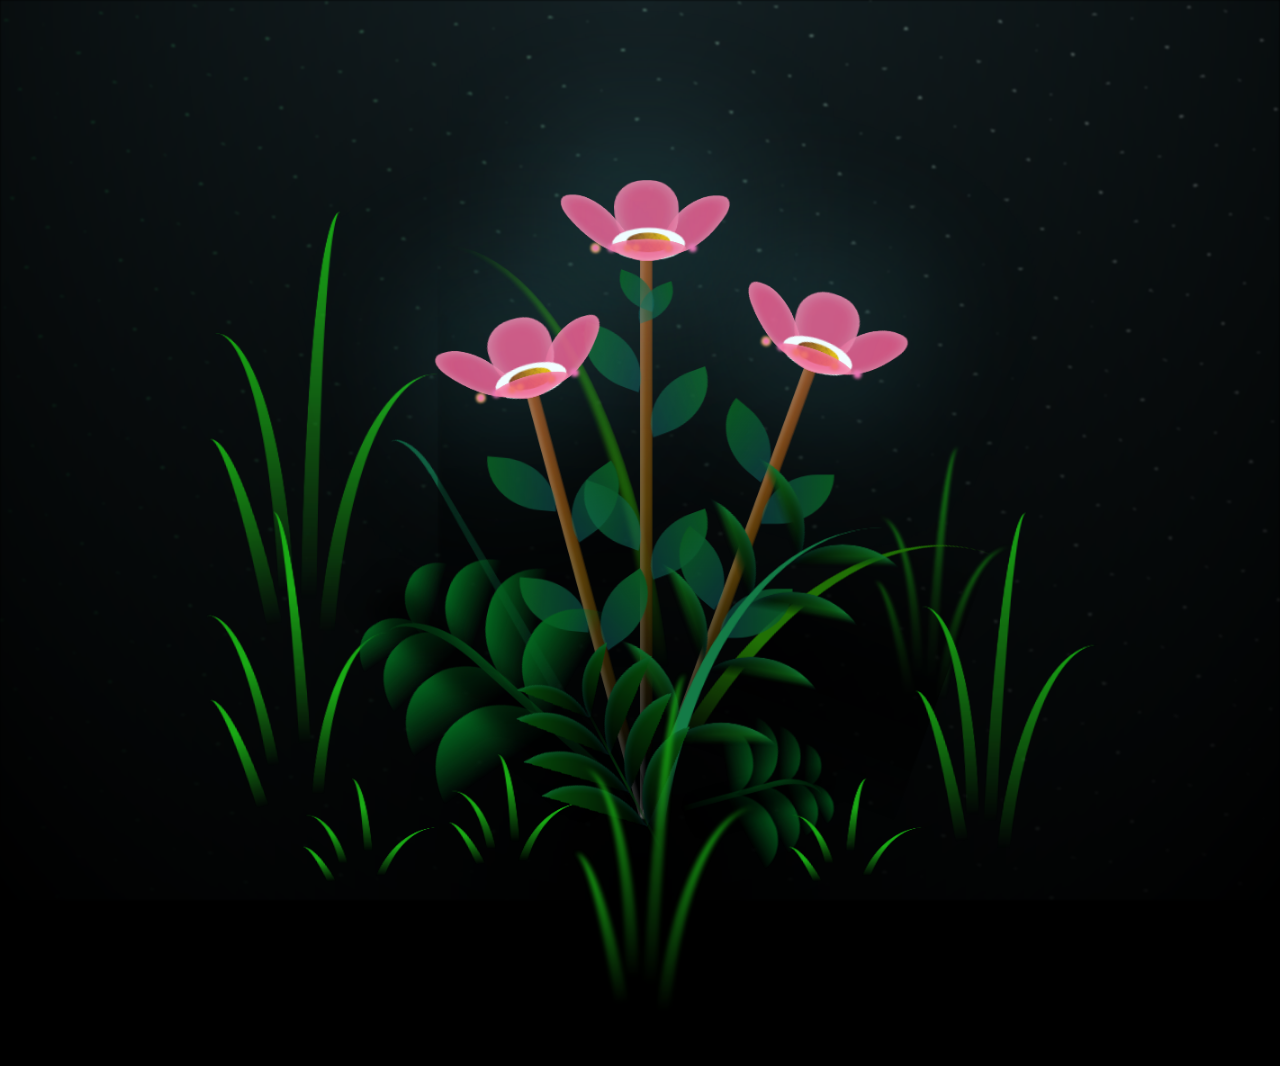
<file: index.html>
<!DOCTYPE html>
<html lang="en">

  <head>
    <meta charset="UTF-8">
    <meta http-equiv="X-UA-Compatible" content="IE=edge">
    <meta name="viewport" content="width=device-width, initial-scale=1.0">
    <link rel="stylesheet" href="css/main.css">
    <link rel="icon" href="img/flowers.png" type="image/x-icon">
    <title>For Froggo</title>
  </head>

  <body class="container">
        <audio autoplay loop>
    <source src="https://sagnik11.github.io/flowers-for-her/audio/rec1.mp3" type="audio/mpeg">
    Your browser does not support the audio element.
  </audio>
    <div class="night"></div>
    <div class="typewriter">
      <div class="message" id="typewriterText"></div>
    </div>
    <div class="flowers">
      <div class="flower flower--1">
        <div class="flower__leafs flower__leafs--1">
          <div class="flower__leaf flower__leaf--1"></div>
          <div class="flower__leaf flower__leaf--2"></div>
          <div class="flower__leaf flower__leaf--3"></div>
          <div class="flower__leaf flower__leaf--4"></div>
          <div class="flower__white-circle"></div>

          <div class="flower__light flower__light--1"></div>
          <div class="flower__light flower__light--2"></div>
          <div class="flower__light flower__light--3"></div>
          <div class="flower__light flower__light--4"></div>
          <div class="flower__light flower__light--5"></div>
          <div class="flower__light flower__light--6"></div>
          <div class="flower__light flower__light--7"></div>
          <div class="flower__light flower__light--8"></div>

        </div>
        <div class="flower__line">
          <div class="flower__line__leaf flower__line__leaf--1"></div>
          <div class="flower__line__leaf flower__line__leaf--2"></div>
          <div class="flower__line__leaf flower__line__leaf--3"></div>
          <div class="flower__line__leaf flower__line__leaf--4"></div>
          <div class="flower__line__leaf flower__line__leaf--5"></div>
          <div class="flower__line__leaf flower__line__leaf--6"></div>
        </div>
      </div>

      <div class="flower flower--2">
        <div class="flower__leafs flower__leafs--2">
          <div class="flower__leaf flower__leaf--1"></div>
          <div class="flower__leaf flower__leaf--2"></div>
          <div class="flower__leaf flower__leaf--3"></div>
          <div class="flower__leaf flower__leaf--4"></div>
          <div class="flower__white-circle"></div>

          <div class="flower__light flower__light--1"></div>
          <div class="flower__light flower__light--2"></div>
          <div class="flower__light flower__light--3"></div>
          <div class="flower__light flower__light--4"></div>
          <div class="flower__light flower__light--5"></div>
          <div class="flower__light flower__light--6"></div>
          <div class="flower__light flower__light--7"></div>
          <div class="flower__light flower__light--8"></div>

        </div>
        <div class="flower__line">
          <div class="flower__line__leaf flower__line__leaf--1"></div>
          <div class="flower__line__leaf flower__line__leaf--2"></div>
          <div class="flower__line__leaf flower__line__leaf--3"></div>
          <div class="flower__line__leaf flower__line__leaf--4"></div>
        </div>
      </div>

      <div class="flower flower--3">
        <div class="flower__leafs flower__leafs--3">
          <div class="flower__leaf flower__leaf--1"></div>
          <div class="flower__leaf flower__leaf--2"></div>
          <div class="flower__leaf flower__leaf--3"></div>
          <div class="flower__leaf flower__leaf--4"></div>
          <div class="flower__white-circle"></div>

          <div class="flower__light flower__light--1"></div>
          <div class="flower__light flower__light--2"></div>
          <div class="flower__light flower__light--3"></div>
          <div class="flower__light flower__light--4"></div>
          <div class="flower__light flower__light--5"></div>
          <div class="flower__light flower__light--6"></div>
          <div class="flower__light flower__light--7"></div>
          <div class="flower__light flower__light--8"></div>

        </div>
        <div class="flower__line">
          <div class="flower__line__leaf flower__line__leaf--1"></div>
          <div class="flower__line__leaf flower__line__leaf--2"></div>
          <div class="flower__line__leaf flower__line__leaf--3"></div>
          <div class="flower__line__leaf flower__line__leaf--4"></div>
        </div>
      </div>

      <div class="grow-ans" style="--d:1.2s">
        <div class="flower__g-long">
          <div class="flower__g-long__top"></div>
          <div class="flower__g-long__bottom"></div>
        </div>
      </div>

      <div class="growing-grass">
        <div class="flower__grass flower__grass--1">
          <div class="flower__grass--top"></div>
          <div class="flower__grass--bottom"></div>
          <div class="flower__grass__leaf flower__grass__leaf--1"></div>
          <div class="flower__grass__leaf flower__grass__leaf--2"></div>
          <div class="flower__grass__leaf flower__grass__leaf--3"></div>
          <div class="flower__grass__leaf flower__grass__leaf--4"></div>
          <div class="flower__grass__leaf flower__grass__leaf--5"></div>
          <div class="flower__grass__leaf flower__grass__leaf--6"></div>
          <div class="flower__grass__leaf flower__grass__leaf--7"></div>
          <div class="flower__grass__leaf flower__grass__leaf--8"></div>
          <div class="flower__grass__overlay"></div>
        </div>
      </div>

      <div class="growing-grass">
        <div class="flower__grass flower__grass--2">
          <div class="flower__grass--top"></div>
          <div class="flower__grass--bottom"></div>
          <div class="flower__grass__leaf flower__grass__leaf--1"></div>
          <div class="flower__grass__leaf flower__grass__leaf--2"></div>
          <div class="flower__grass__leaf flower__grass__leaf--3"></div>
          <div class="flower__grass__leaf flower__grass__leaf--4"></div>
          <div class="flower__grass__leaf flower__grass__leaf--5"></div>
          <div class="flower__grass__leaf flower__grass__leaf--6"></div>
          <div class="flower__grass__leaf flower__grass__leaf--7"></div>
          <div class="flower__grass__leaf flower__grass__leaf--8"></div>
          <div class="flower__grass__overlay"></div>
        </div>
      </div>

      <div class="grow-ans" style="--d:2.4s">
        <div class="flower__g-right flower__g-right--1">
          <div class="leaf"></div>
        </div>
      </div>

      <div class="grow-ans" style="--d:2.8s">
        <div class="flower__g-right flower__g-right--2">
          <div class="leaf"></div>
        </div>
      </div>

      <div class="grow-ans" style="--d:2.8s">
        <div class="flower__g-front">
          <div class="flower__g-front__leaf-wrapper flower__g-front__leaf-wrapper--1">
            <div class="flower__g-front__leaf"></div>
          </div>
          <div class="flower__g-front__leaf-wrapper flower__g-front__leaf-wrapper--2">
            <div class="flower__g-front__leaf"></div>
          </div>
          <div class="flower__g-front__leaf-wrapper flower__g-front__leaf-wrapper--3">
            <div class="flower__g-front__leaf"></div>
          </div>
          <div class="flower__g-front__leaf-wrapper flower__g-front__leaf-wrapper--4">
            <div class="flower__g-front__leaf"></div>
          </div>
          <div class="flower__g-front__leaf-wrapper flower__g-front__leaf-wrapper--5">
            <div class="flower__g-front__leaf"></div>
          </div>
          <div class="flower__g-front__leaf-wrapper flower__g-front__leaf-wrapper--6">
            <div class="flower__g-front__leaf"></div>
          </div>
          <div class="flower__g-front__leaf-wrapper flower__g-front__leaf-wrapper--7">
            <div class="flower__g-front__leaf"></div>
          </div>
          <div class="flower__g-front__leaf-wrapper flower__g-front__leaf-wrapper--8">
            <div class="flower__g-front__leaf"></div>
          </div>
          <div class="flower__g-front__line"></div>
        </div>
      </div>

      <div class="grow-ans" style="--d:3.2s">
        <div class="flower__g-fr">
          <div class="leaf"></div>
          <div class="flower__g-fr__leaf flower__g-fr__leaf--1"></div>
          <div class="flower__g-fr__leaf flower__g-fr__leaf--2"></div>
          <div class="flower__g-fr__leaf flower__g-fr__leaf--3"></div>
          <div class="flower__g-fr__leaf flower__g-fr__leaf--4"></div>
          <div class="flower__g-fr__leaf flower__g-fr__leaf--5"></div>
          <div class="flower__g-fr__leaf flower__g-fr__leaf--6"></div>
          <div class="flower__g-fr__leaf flower__g-fr__leaf--7"></div>
          <div class="flower__g-fr__leaf flower__g-fr__leaf--8"></div>
        </div>
      </div>

      <div class="long-g long-g--0">
        <div class="grow-ans" style="--d:3s">
          <div class="leaf leaf--0"></div>
        </div>
        <div class="grow-ans" style="--d:2.2s">
          <div class="leaf leaf--1"></div>
        </div>
        <div class="grow-ans" style="--d:3.4s">
          <div class="leaf leaf--2"></div>
        </div>
        <div class="grow-ans" style="--d:3.6s">
          <div class="leaf leaf--3"></div>
        </div>
      </div>

      <div class="long-g long-g--1">
        <div class="grow-ans" style="--d:3.6s">
          <div class="leaf leaf--0"></div>
        </div>
        <div class="grow-ans" style="--d:3.8s">
          <div class="leaf leaf--1"></div>
        </div>
        <div class="grow-ans" style="--d:4s">
          <div class="leaf leaf--2"></div>
        </div>
        <div class="grow-ans" style="--d:4.2s">
          <div class="leaf leaf--3"></div>
        </div>
      </div>

      <div class="long-g long-g--2">
        <div class="grow-ans" style="--d:4s">
          <div class="leaf leaf--0"></div>
        </div>
        <div class="grow-ans" style="--d:4.2s">
          <div class="leaf leaf--1"></div>
        </div>
        <div class="grow-ans" style="--d:4.4s">
          <div class="leaf leaf--2"></div>
        </div>
        <div class="grow-ans" style="--d:4.6s">
          <div class="leaf leaf--3"></div>
        </div>
      </div>

      <div class="long-g long-g--3">
        <div class="grow-ans" style="--d:4s">
          <div class="leaf leaf--0"></div>
        </div>
        <div class="grow-ans" style="--d:4.2s">
          <div class="leaf leaf--1"></div>
        </div>
        <div class="grow-ans" style="--d:3s">
          <div class="leaf leaf--2"></div>
        </div>
        <div class="grow-ans" style="--d:3.6s">
          <div class="leaf leaf--3"></div>
        </div>
      </div>

      <div class="long-g long-g--4">
        <div class="grow-ans" style="--d:4s">
          <div class="leaf leaf--0"></div>
        </div>
        <div class="grow-ans" style="--d:4.2s">
          <div class="leaf leaf--1"></div>
        </div>
        <div class="grow-ans" style="--d:3s">
          <div class="leaf leaf--2"></div>
        </div>
        <div class="grow-ans" style="--d:3.6s">
          <div class="leaf leaf--3"></div>
        </div>
      </div>

      <div class="long-g long-g--5">
        <div class="grow-ans" style="--d:4s">
          <div class="leaf leaf--0"></div>
        </div>
        <div class="grow-ans" style="--d:4.2s">
          <div class="leaf leaf--1"></div>
        </div>
        <div class="grow-ans" style="--d:3s">
          <div class="leaf leaf--2"></div>
        </div>
        <div class="grow-ans" style="--d:3.6s">
          <div class="leaf leaf--3"></div>
        </div>
      </div>

      <div class="long-g long-g--6">
        <div class="grow-ans" style="--d:4.2s">
          <div class="leaf leaf--0"></div>
        </div>
        <div class="grow-ans" style="--d:4.4s">
          <div class="leaf leaf--1"></div>
        </div>
        <div class="grow-ans" style="--d:4.6s">
          <div class="leaf leaf--2"></div>
        </div>
        <div class="grow-ans" style="--d:4.8s">
          <div class="leaf leaf--3"></div>
        </div>
      </div>

      <div class="long-g long-g--7">
        <div class="grow-ans" style="--d:3s">
          <div class="leaf leaf--0"></div>
        </div>
        <div class="grow-ans" style="--d:3.2s">
          <div class="leaf leaf--1"></div>
        </div>
        <div class="grow-ans" style="--d:3.5s">
          <div class="leaf leaf--2"></div>
        </div>
        <div class="grow-ans" style="--d:3.6s">
          <div class="leaf leaf--3"></div>
        </div>
      </div>
    </div>

    <script src="main.js"></script>
  </body>

</html>
</file>
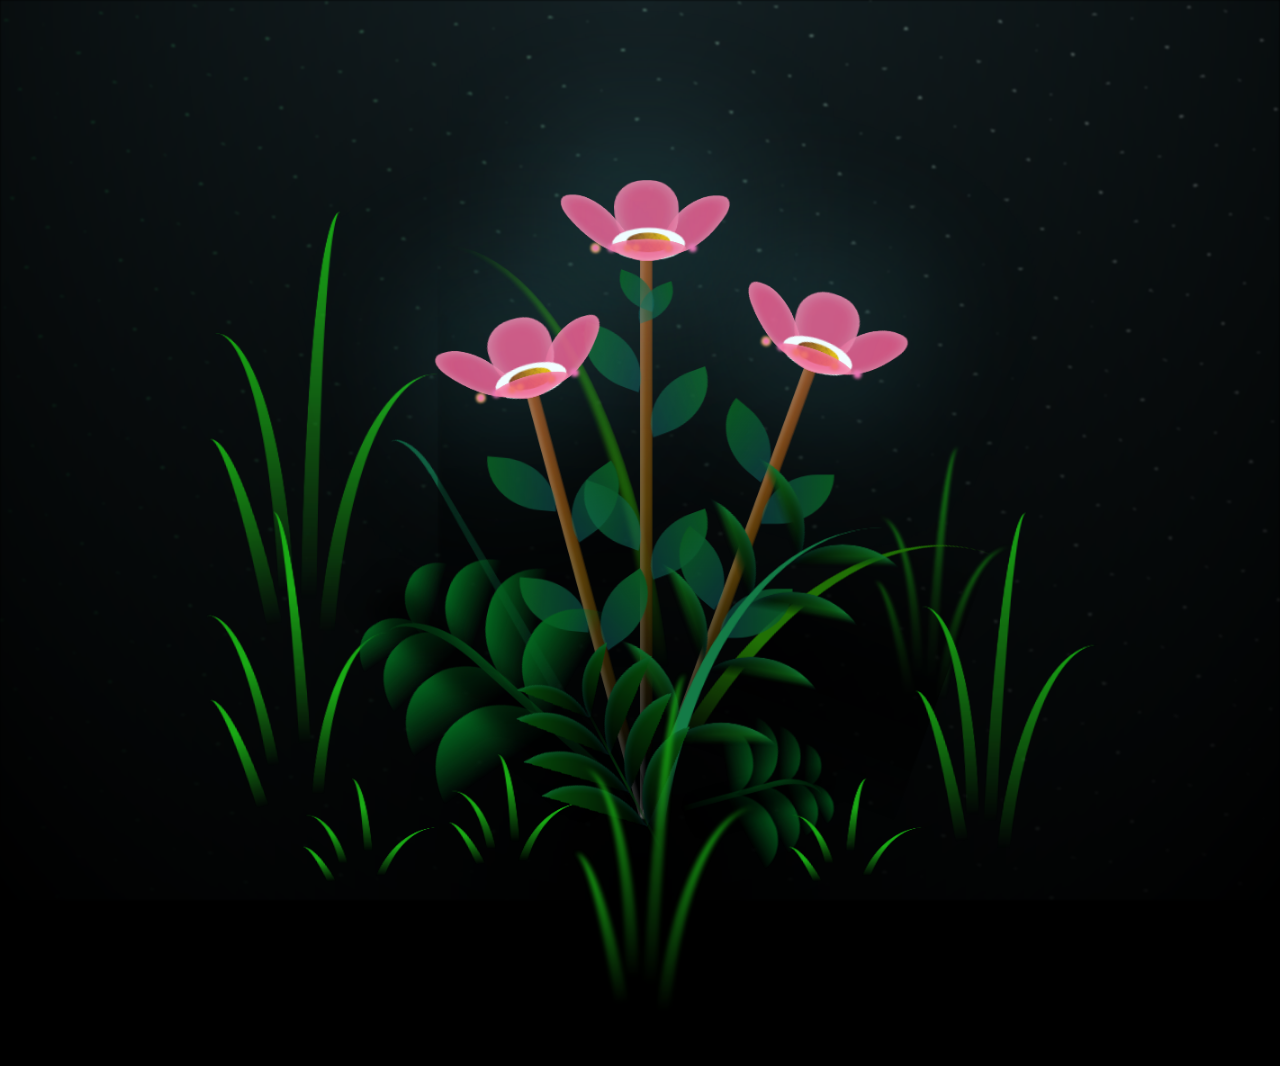
<file: flower.html>
<!DOCTYPE html>
<html lang="en">
<head>
    <meta charset="UTF-8">
    <meta http-equiv="X-UA-Compatible" content="IE=edge">
    <meta name="viewport" content="width=device-width, initial-scale=1.0">
    <link rel="stylesheet" href="css/main.css">
    <link rel="icon" href="img/flowers.png" type="image/x-icon">
    <title>flowers</title>
</head>
<body class="container">
  <div class="night"></div>
<div class="typewriter">
  <div class="message" id="typewriterText"></div>
</div>
    <div class="flowers">
      <div class="flower flower--1">
        <div class="flower__leafs flower__leafs--1">
          <div class="flower__leaf flower__leaf--1"></div>
          <div class="flower__leaf flower__leaf--2"></div>
          <div class="flower__leaf flower__leaf--3"></div>
          <div class="flower__leaf flower__leaf--4"></div>
          <div class="flower__white-circle"></div>

          <div class="flower__light flower__light--1"></div>
          <div class="flower__light flower__light--2"></div>
          <div class="flower__light flower__light--3"></div>
          <div class="flower__light flower__light--4"></div>
          <div class="flower__light flower__light--5"></div>
          <div class="flower__light flower__light--6"></div>
          <div class="flower__light flower__light--7"></div>
          <div class="flower__light flower__light--8"></div>

        </div>
        <div class="flower__line">
          <div class="flower__line__leaf flower__line__leaf--1"></div>
          <div class="flower__line__leaf flower__line__leaf--2"></div>
          <div class="flower__line__leaf flower__line__leaf--3"></div>
          <div class="flower__line__leaf flower__line__leaf--4"></div>
          <div class="flower__line__leaf flower__line__leaf--5"></div>
          <div class="flower__line__leaf flower__line__leaf--6"></div>
        </div>
      </div>

      <div class="flower flower--2">
        <div class="flower__leafs flower__leafs--2">
          <div class="flower__leaf flower__leaf--1"></div>
          <div class="flower__leaf flower__leaf--2"></div>
          <div class="flower__leaf flower__leaf--3"></div>
          <div class="flower__leaf flower__leaf--4"></div>
          <div class="flower__white-circle"></div>

          <div class="flower__light flower__light--1"></div>
          <div class="flower__light flower__light--2"></div>
          <div class="flower__light flower__light--3"></div>
          <div class="flower__light flower__light--4"></div>
          <div class="flower__light flower__light--5"></div>
          <div class="flower__light flower__light--6"></div>
          <div class="flower__light flower__light--7"></div>
          <div class="flower__light flower__light--8"></div>

        </div>
        <div class="flower__line">
          <div class="flower__line__leaf flower__line__leaf--1"></div>
          <div class="flower__line__leaf flower__line__leaf--2"></div>
          <div class="flower__line__leaf flower__line__leaf--3"></div>
          <div class="flower__line__leaf flower__line__leaf--4"></div>
        </div>
      </div>

      <div class="flower flower--3">
        <div class="flower__leafs flower__leafs--3">
          <div class="flower__leaf flower__leaf--1"></div>
          <div class="flower__leaf flower__leaf--2"></div>
          <div class="flower__leaf flower__leaf--3"></div>
          <div class="flower__leaf flower__leaf--4"></div>
          <div class="flower__white-circle"></div>

          <div class="flower__light flower__light--1"></div>
          <div class="flower__light flower__light--2"></div>
          <div class="flower__light flower__light--3"></div>
          <div class="flower__light flower__light--4"></div>
          <div class="flower__light flower__light--5"></div>
          <div class="flower__light flower__light--6"></div>
          <div class="flower__light flower__light--7"></div>
          <div class="flower__light flower__light--8"></div>

        </div>
        <div class="flower__line">
          <div class="flower__line__leaf flower__line__leaf--1"></div>
          <div class="flower__line__leaf flower__line__leaf--2"></div>
          <div class="flower__line__leaf flower__line__leaf--3"></div>
          <div class="flower__line__leaf flower__line__leaf--4"></div>
        </div>
      </div>

      <div class="grow-ans" style="--d:1.2s">
        <div class="flower__g-long">
          <div class="flower__g-long__top"></div>
          <div class="flower__g-long__bottom"></div>
        </div>
      </div>

      <div class="growing-grass">
        <div class="flower__grass flower__grass--1">
          <div class="flower__grass--top"></div>
          <div class="flower__grass--bottom"></div>
          <div class="flower__grass__leaf flower__grass__leaf--1"></div>
          <div class="flower__grass__leaf flower__grass__leaf--2"></div>
          <div class="flower__grass__leaf flower__grass__leaf--3"></div>
          <div class="flower__grass__leaf flower__grass__leaf--4"></div>
          <div class="flower__grass__leaf flower__grass__leaf--5"></div>
          <div class="flower__grass__leaf flower__grass__leaf--6"></div>
          <div class="flower__grass__leaf flower__grass__leaf--7"></div>
          <div class="flower__grass__leaf flower__grass__leaf--8"></div>
          <div class="flower__grass__overlay"></div>
        </div>
      </div>

      <div class="growing-grass">
        <div class="flower__grass flower__grass--2">
          <div class="flower__grass--top"></div>
          <div class="flower__grass--bottom"></div>
          <div class="flower__grass__leaf flower__grass__leaf--1"></div>
          <div class="flower__grass__leaf flower__grass__leaf--2"></div>
          <div class="flower__grass__leaf flower__grass__leaf--3"></div>
          <div class="flower__grass__leaf flower__grass__leaf--4"></div>
          <div class="flower__grass__leaf flower__grass__leaf--5"></div>
          <div class="flower__grass__leaf flower__grass__leaf--6"></div>
          <div class="flower__grass__leaf flower__grass__leaf--7"></div>
          <div class="flower__grass__leaf flower__grass__leaf--8"></div>
          <div class="flower__grass__overlay"></div>
        </div>
      </div>

      <div class="grow-ans" style="--d:2.4s">
        <div class="flower__g-right flower__g-right--1">
          <div class="leaf"></div>
        </div>
      </div>

      <div class="grow-ans" style="--d:2.8s">
        <div class="flower__g-right flower__g-right--2">
          <div class="leaf"></div>
        </div>
      </div>

      <div class="grow-ans" style="--d:2.8s">
        <div class="flower__g-front">
          <div class="flower__g-front__leaf-wrapper flower__g-front__leaf-wrapper--1">
            <div class="flower__g-front__leaf"></div>
          </div>
          <div class="flower__g-front__leaf-wrapper flower__g-front__leaf-wrapper--2">
            <div class="flower__g-front__leaf"></div>
          </div>
          <div class="flower__g-front__leaf-wrapper flower__g-front__leaf-wrapper--3">
            <div class="flower__g-front__leaf"></div>
          </div>
          <div class="flower__g-front__leaf-wrapper flower__g-front__leaf-wrapper--4">
            <div class="flower__g-front__leaf"></div>
          </div>
          <div class="flower__g-front__leaf-wrapper flower__g-front__leaf-wrapper--5">
            <div class="flower__g-front__leaf"></div>
          </div>
          <div class="flower__g-front__leaf-wrapper flower__g-front__leaf-wrapper--6">
            <div class="flower__g-front__leaf"></div>
          </div>
          <div class="flower__g-front__leaf-wrapper flower__g-front__leaf-wrapper--7">
            <div class="flower__g-front__leaf"></div>
          </div>
          <div class="flower__g-front__leaf-wrapper flower__g-front__leaf-wrapper--8">
            <div class="flower__g-front__leaf"></div>
          </div>
          <div class="flower__g-front__line"></div>
        </div>
      </div>

      <div class="grow-ans" style="--d:3.2s">
        <div class="flower__g-fr">
          <div class="leaf"></div>
          <div class="flower__g-fr__leaf flower__g-fr__leaf--1"></div>
          <div class="flower__g-fr__leaf flower__g-fr__leaf--2"></div>
          <div class="flower__g-fr__leaf flower__g-fr__leaf--3"></div>
          <div class="flower__g-fr__leaf flower__g-fr__leaf--4"></div>
          <div class="flower__g-fr__leaf flower__g-fr__leaf--5"></div>
          <div class="flower__g-fr__leaf flower__g-fr__leaf--6"></div>
          <div class="flower__g-fr__leaf flower__g-fr__leaf--7"></div>
          <div class="flower__g-fr__leaf flower__g-fr__leaf--8"></div>
        </div>
      </div>

      <div class="long-g long-g--0">
        <div class="grow-ans" style="--d:3s">
          <div class="leaf leaf--0"></div>
        </div>
        <div class="grow-ans" style="--d:2.2s">
          <div class="leaf leaf--1"></div>
        </div>
        <div class="grow-ans" style="--d:3.4s">
          <div class="leaf leaf--2"></div>
        </div>
        <div class="grow-ans" style="--d:3.6s">
          <div class="leaf leaf--3"></div>
        </div>
      </div>

      <div class="long-g long-g--1">
        <div class="grow-ans" style="--d:3.6s">
          <div class="leaf leaf--0"></div>
        </div>
        <div class="grow-ans" style="--d:3.8s">
          <div class="leaf leaf--1"></div>
        </div>
        <div class="grow-ans" style="--d:4s">
          <div class="leaf leaf--2"></div>
        </div>
        <div class="grow-ans" style="--d:4.2s">
          <div class="leaf leaf--3"></div>
        </div>
      </div>

      <div class="long-g long-g--2">
        <div class="grow-ans" style="--d:4s">
          <div class="leaf leaf--0"></div>
        </div>
        <div class="grow-ans" style="--d:4.2s">
          <div class="leaf leaf--1"></div>
        </div>
        <div class="grow-ans" style="--d:4.4s">
          <div class="leaf leaf--2"></div>
        </div>
        <div class="grow-ans" style="--d:4.6s">
          <div class="leaf leaf--3"></div>
        </div>
      </div>

      <div class="long-g long-g--3">
        <div class="grow-ans" style="--d:4s">
          <div class="leaf leaf--0"></div>
        </div>
        <div class="grow-ans" style="--d:4.2s">
          <div class="leaf leaf--1"></div>
        </div>
        <div class="grow-ans" style="--d:3s">
          <div class="leaf leaf--2"></div>
        </div>
        <div class="grow-ans" style="--d:3.6s">
          <div class="leaf leaf--3"></div>
        </div>
      </div>

      <div class="long-g long-g--4">
        <div class="grow-ans" style="--d:4s">
          <div class="leaf leaf--0"></div>
        </div>
        <div class="grow-ans" style="--d:4.2s">
          <div class="leaf leaf--1"></div>
        </div>
        <div class="grow-ans" style="--d:3s">
          <div class="leaf leaf--2"></div>
        </div>
        <div class="grow-ans" style="--d:3.6s">
          <div class="leaf leaf--3"></div>
        </div>
      </div>

      <div class="long-g long-g--5">
        <div class="grow-ans" style="--d:4s">
          <div class="leaf leaf--0"></div>
        </div>
        <div class="grow-ans" style="--d:4.2s">
          <div class="leaf leaf--1"></div>
        </div>
        <div class="grow-ans" style="--d:3s">
          <div class="leaf leaf--2"></div>
        </div>
        <div class="grow-ans" style="--d:3.6s">
          <div class="leaf leaf--3"></div>
        </div>
      </div>

      <div class="long-g long-g--6">
        <div class="grow-ans" style="--d:4.2s">
          <div class="leaf leaf--0"></div>
        </div>
        <div class="grow-ans" style="--d:4.4s">
          <div class="leaf leaf--1"></div>
        </div>
        <div class="grow-ans" style="--d:4.6s">
          <div class="leaf leaf--2"></div>
        </div>
        <div class="grow-ans" style="--d:4.8s">
          <div class="leaf leaf--3"></div>
        </div>
      </div>

      <div class="long-g long-g--7">
        <div class="grow-ans" style="--d:3s">
          <div class="leaf leaf--0"></div>
        </div>
        <div class="grow-ans" style="--d:3.2s">
          <div class="leaf leaf--1"></div>
        </div>
        <div class="grow-ans" style="--d:3.5s">
          <div class="leaf leaf--2"></div>
        </div>
        <div class="grow-ans" style="--d:3.6s">
          <div class="leaf leaf--3"></div>
        </div>
      </div>
    </div>

    <script src="main.js"></script>
  </body>
</html>
</file>
<file: css/main.css>
*,
*::after,
*::before {
  padding: 0;
  margin: 0;
  box-sizing: border-box;
}

:root {
  --dark-color: #000;
}

body {
  display: flex;
  align-items: flex-end;
  justify-content: center;
  min-height: 100vh;
  background-color: var(--dark-color);
  overflow: hidden;
  perspective: 1000px;
}

.typewriter .message {
  opacity: 0;
  transition: opacity 2s ease-in-out;
}

.typewriter .message.fade-in {
  opacity: 1;
}

.message {
  position: absolute;
  top: 10%;
  left: 50%;
  transform: translateX(-50%);
  width: 100%;
  text-align: center;
  font-size: 5vmin;
  color: #fff;
  text-shadow: 0 0 1vmin #000;
}

.night {
  position: fixed;
  left: 50%;
  top: 0;
  transform: translateX(-50%);
  width: 100%;
  height: 100%;
  filter: blur(0.1vmin);
  background-image: radial-gradient(ellipse at top, transparent 0%, var(--dark-color)), radial-gradient(ellipse at bottom, var(--dark-color), rgba(145, 233, 255, 0.2)), repeating-linear-gradient(220deg, rgb(0, 0, 0) 0px, rgb(0, 0, 0) 19px, transparent 19px, transparent 22px), repeating-linear-gradient(189deg, rgb(0, 0, 0) 0px, rgb(0, 0, 0) 19px, transparent 19px, transparent 22px), repeating-linear-gradient(148deg, rgb(0, 0, 0) 0px, rgb(0, 0, 0) 19px, transparent 19px, transparent 22px), linear-gradient(90deg, rgb(7, 107, 42), rgb(240, 240, 240));
}

.flowers {
  position: relative;
  transform: scale(0.9);
}

.flower {
  position: absolute;
  bottom: 10vmin;
  transform-origin: bottom center;
  z-index: 10;
  --fl-speed: 0.3s;
}
.flower--1 {
  -webkit-animation: moving-flower-1 4s linear infinite;
          animation: moving-flower-1 4s linear infinite;
}
.flower--1 .flower__line {
  height: 70vmin;
  -webkit-animation-delay: 0.3s;
          animation-delay: 0.3s;
}
.flower--1 .flower__line__leaf--1 {
  -webkit-animation: blooming-leaf-right var(--fl-speed) 1.6s backwards;
          animation: blooming-leaf-right var(--fl-speed) 1.6s backwards;
}
.flower--1 .flower__line__leaf--2 {
  -webkit-animation: blooming-leaf-right var(--fl-speed) 1.4s backwards;
          animation: blooming-leaf-right var(--fl-speed) 1.4s backwards;
}
.flower--1 .flower__line__leaf--3 {
  -webkit-animation: blooming-leaf-left var(--fl-speed) 1.2s backwards;
          animation: blooming-leaf-left var(--fl-speed) 1.2s backwards;
}
.flower--1 .flower__line__leaf--4 {
  -webkit-animation: blooming-leaf-left var(--fl-speed) 1s backwards;
          animation: blooming-leaf-left var(--fl-speed) 1s backwards;
}
.flower--1 .flower__line__leaf--5 {
  -webkit-animation: blooming-leaf-right var(--fl-speed) 1.8s backwards;
          animation: blooming-leaf-right var(--fl-speed) 1.8s backwards;
}
.flower--1 .flower__line__leaf--6 {
  -webkit-animation: blooming-leaf-left var(--fl-speed) 2s backwards;
          animation: blooming-leaf-left var(--fl-speed) 2s backwards;
}
.flower--2 {
  left: 50%;
  transform: rotate(20deg);
  -webkit-animation: moving-flower-2 4s linear infinite;
          animation: moving-flower-2 4s linear infinite;
}
.flower--2 .flower__line {
  height: 60vmin;
  -webkit-animation-delay: 0.6s;
          animation-delay: 0.6s;
}
.flower--2 .flower__line__leaf--1 {
  -webkit-animation: blooming-leaf-right var(--fl-speed) 1.9s backwards;
          animation: blooming-leaf-right var(--fl-speed) 1.9s backwards;
}
.flower--2 .flower__line__leaf--2 {
  -webkit-animation: blooming-leaf-right var(--fl-speed) 1.7s backwards;
          animation: blooming-leaf-right var(--fl-speed) 1.7s backwards;
}
.flower--2 .flower__line__leaf--3 {
  -webkit-animation: blooming-leaf-left var(--fl-speed) 1.5s backwards;
          animation: blooming-leaf-left var(--fl-speed) 1.5s backwards;
}
.flower--2 .flower__line__leaf--4 {
  -webkit-animation: blooming-leaf-left var(--fl-speed) 1.3s backwards;
          animation: blooming-leaf-left var(--fl-speed) 1.3s backwards;
}
.flower--3 {
  left: 50%;
  transform: rotate(-15deg);
  -webkit-animation: moving-flower-3 4s linear infinite;
          animation: moving-flower-3 4s linear infinite;
}
.flower--3 .flower__line {
  -webkit-animation-delay: 0.9s;
          animation-delay: 0.9s;
}
.flower--3 .flower__line__leaf--1 {
  -webkit-animation: blooming-leaf-right var(--fl-speed) 2.5s backwards;
          animation: blooming-leaf-right var(--fl-speed) 2.5s backwards;
}
.flower--3 .flower__line__leaf--2 {
  -webkit-animation: blooming-leaf-right var(--fl-speed) 2.3s backwards;
          animation: blooming-leaf-right var(--fl-speed) 2.3s backwards;
}
.flower--3 .flower__line__leaf--3 {
  -webkit-animation: blooming-leaf-left var(--fl-speed) 2.1s backwards;
          animation: blooming-leaf-left var(--fl-speed) 2.1s backwards;
}
.flower--3 .flower__line__leaf--4 {
  -webkit-animation: blooming-leaf-left var(--fl-speed) 1.9s backwards;
          animation: blooming-leaf-left var(--fl-speed) 1.9s backwards;
}
.flower__leafs {
  position: relative;
  -webkit-animation: blooming-flower 2s backwards;
          animation: blooming-flower 2s backwards;
}
.flower__leafs--1 {
  -webkit-animation-delay: 1.1s;
          animation-delay: 1.1s;
}
.flower__leafs--2 {
  -webkit-animation-delay: 1.4s;
          animation-delay: 1.4s;
}
.flower__leafs--3 {
  -webkit-animation-delay: 1.7s;
          animation-delay: 1.7s;
}
.flower__leafs::after {
  content: "";
  position: absolute;
  left: 0;
  top: 0;
  transform: translate(-50%, -100%);
  width: 8vmin;
  height: 8vmin;
  background-color: #6bf0ff;
  filter: blur(10vmin);
}
.flower__leaf {
  position: absolute;
  bottom: 0;
  left: 50%;
  width: 8vmin;
  height: 11vmin;
  border-radius: 51% 49% 47% 53%/44% 45% 55% 69%;
  background-color: #f672b0;
  background-image: linear-gradient(to top, #ee5286, #ee5286);
  transform-origin: bottom center;
  opacity: 0.9;
  box-shadow: inset 0 0 2vmin rgba(255, 255, 255, 0.5);
}
.flower__leaf--1 {
  transform: translate(-10%, 1%) rotateY(40deg) rotateX(-50deg);
}
.flower__leaf--2 {
  transform: translate(-50%, -4%) rotateX(40deg);
}
.flower__leaf--3 {
  transform: translate(-90%, 0%) rotateY(45deg) rotateX(50deg);
}
.flower__leaf--4 {
  width: 8vmin;
  height: 8vmin;
  transform-origin: bottom left;
  border-radius: 4vmin 10vmin 4vmin 4vmin;
  transform: translate(0%, 18%) rotateX(70deg) rotate(-43deg);
  background-image: linear-gradient(to top, #ee5286, #ee5286);
  z-index: 1;
  opacity: 0.8;
}
.flower__white-circle {
  position: absolute;
  left: -3.5vmin;
  top: -3vmin;
  width: 9vmin;
  height: 4vmin;
  border-radius: 50%;
  background-color: #fff;
}
.flower__white-circle::after {
  content: "";
  position: absolute;
  left: 50%;
  top: 45%;
  transform: translate(-50%, -50%);
  width: 60%;
  height: 60%;
  border-radius: inherit;
  background-image: repeating-linear-gradient(135deg, rgba(0, 0, 0, 0.03) 0px, rgba(0, 0, 0, 0.03) 1px, transparent 1px, transparent 12px), repeating-linear-gradient(45deg, rgba(0, 0, 0, 0.03) 0px, rgba(0, 0, 0, 0.03) 1px, transparent 1px, transparent 12px), repeating-linear-gradient(67.5deg, rgba(0, 0, 0, 0.03) 0px, rgba(0, 0, 0, 0.03) 1px, transparent 1px, transparent 12px), repeating-linear-gradient(135deg, rgba(0, 0, 0, 0.03) 0px, rgba(0, 0, 0, 0.03) 1px, transparent 1px, transparent 12px), repeating-linear-gradient(45deg, rgba(0, 0, 0, 0.03) 0px, rgba(0, 0, 0, 0.03) 1px, transparent 1px, transparent 12px), repeating-linear-gradient(112.5deg, rgba(0, 0, 0, 0.03) 0px, rgba(0, 0, 0, 0.03) 1px, transparent 1px, transparent 12px), repeating-linear-gradient(112.5deg, rgba(0, 0, 0, 0.03) 0px, rgba(0, 0, 0, 0.03) 1px, transparent 1px, transparent 12px), repeating-linear-gradient(45deg, rgba(0, 0, 0, 0.03) 0px, rgba(0, 0, 0, 0.03) 1px, transparent 1px, transparent 12px), repeating-linear-gradient(22.5deg, rgba(0, 0, 0, 0.03) 0px, rgba(0, 0, 0, 0.03) 1px, transparent 1px, transparent 12px), repeating-linear-gradient(45deg, rgba(0, 0, 0, 0.03) 0px, rgba(0, 0, 0, 0.03) 1px, transparent 1px, transparent 12px), repeating-linear-gradient(22.5deg, rgba(0, 0, 0, 0.03) 0px, rgba(0, 0, 0, 0.03) 1px, transparent 1px, transparent 12px), repeating-linear-gradient(135deg, rgba(0, 0, 0, 0.03) 0px, rgba(0, 0, 0, 0.03) 1px, transparent 1px, transparent 12px), repeating-linear-gradient(157.5deg, rgba(0, 0, 0, 0.03) 0px, rgba(0, 0, 0, 0.03) 1px, transparent 1px, transparent 12px), repeating-linear-gradient(67.5deg, rgba(0, 0, 0, 0.03) 0px, rgba(0, 0, 0, 0.03) 1px, transparent 1px, transparent 12px), repeating-linear-gradient(67.5deg, rgba(0, 0, 0, 0.03) 0px, rgba(0, 0, 0, 0.03) 1px, transparent 1px, transparent 12px), linear-gradient(90deg, rgb(127, 47, 21), rgb(255, 206, 0));
}
.flower__line {
  height: 55vmin;
  width: 1.5vmin;
  background-image: linear-gradient(to left, rgba(0, 0, 0, 0.2), transparent, rgba(255, 255, 255, 0.2)), linear-gradient(to top, transparent 10%, #583e08, #944415);
  box-shadow: inset 0 0 2px rgba(0, 0, 0, 0.5);
  -webkit-animation: grow-flower-tree 4s backwards;
          animation: grow-flower-tree 4s backwards;
}
.flower__line__leaf {
  --w: 7vmin;
  --h: calc(var(--w) + 2vmin);
  position: absolute;
  top: 20%;
  left: 90%;
  width: var(--w);
  height: var(--h);
  border-top-right-radius: var(--h);
  border-bottom-left-radius: var(--h);
  background-image: linear-gradient(to top, rgba(20, 117, 122, 0.4), #095721);
}
.flower__line__leaf--1 {
  transform: rotate(70deg) rotateY(30deg);
}
.flower__line__leaf--2 {
  top: 45%;
  transform: rotate(70deg) rotateY(30deg);
}
.flower__line__leaf--3, .flower__line__leaf--4, .flower__line__leaf--6 {
  border-top-right-radius: 0;
  border-bottom-left-radius: 0;
  border-top-left-radius: var(--h);
  border-bottom-right-radius: var(--h);
  left: -460%;
  top: 12%;
  transform: rotate(-70deg) rotateY(30deg);
}
.flower__line__leaf--4 {
  top: 40%;
}
.flower__line__leaf--5 {
  top: 0;
  transform-origin: left;
  transform: rotate(70deg) rotateY(30deg) scale(0.6);
}
.flower__line__leaf--6 {
  top: -2%;
  left: -450%;
  transform-origin: right;
  transform: rotate(-70deg) rotateY(30deg) scale(0.6);
}
.flower__light {
  position: absolute;
  bottom: 0vmin;
  width: 1vmin;
  height: 1vmin;
  background-color: rgb(255, 251, 0);
  border-radius: 50%;
  filter: blur(0.2vmin);
  -webkit-animation: light-ans 4s linear infinite backwards;
          animation: light-ans 4s linear infinite backwards;
}
.flower__light:nth-child(odd) {
  background-color: #f76baf;
}
.flower__light--1 {
  left: -2vmin;
  -webkit-animation-delay: 1s;
          animation-delay: 1s;
}
.flower__light--2 {
  left: 3vmin;
  -webkit-animation-delay: 0.5s;
          animation-delay: 0.5s;
}
.flower__light--3 {
  left: -6vmin;
  -webkit-animation-delay: 0.3s;
          animation-delay: 0.3s;
}
.flower__light--4 {
  left: 6vmin;
  -webkit-animation-delay: 0.9s;
          animation-delay: 0.9s;
}
.flower__light--5 {
  left: -1vmin;
  -webkit-animation-delay: 1.5s;
          animation-delay: 1.5s;
}
.flower__light--6 {
  left: -4vmin;
  -webkit-animation-delay: 3s;
          animation-delay: 3s;
}
.flower__light--7 {
  left: 3vmin;
  -webkit-animation-delay: 2s;
          animation-delay: 2s;
}
.flower__light--8 {
  left: -6vmin;
  -webkit-animation-delay: 3.5s;
          animation-delay: 3.5s;
}
.flower__grass {
  --c: #04661f;
  --line-w: 1.5vmin;
  position: absolute;
  bottom: 12vmin;
  left: -7vmin;
  display: flex;
  flex-direction: column;
  align-items: flex-end;
  z-index: 20;
  transform-origin: bottom center;
  transform: rotate(-48deg) rotateY(40deg);
}
.flower__grass--1 {
  -webkit-animation: moving-grass 2s linear infinite;
          animation: moving-grass 2s linear infinite;
}
.flower__grass--2 {
  left: 2vmin;
  bottom: 10vmin;
  transform: scale(0.5) rotate(75deg) rotateX(10deg) rotateY(-200deg);
  opacity: 0.8;
  z-index: 0;
  -webkit-animation: moving-grass--2 1.5s linear infinite;
          animation: moving-grass--2 1.5s linear infinite;
}
.flower__grass--top {
  width: 7vmin;
  height: 10vmin;
  border-top-right-radius: 100%;
  border-right: var(--line-w) solid var(--c);
  transform-origin: bottom center;
  transform: rotate(-2deg);
}
.flower__grass--bottom {
  margin-top: -2px;
  width: var(--line-w);
  height: 25vmin;
  background-image: linear-gradient(to top, transparent, var(--c));
}
.flower__grass__leaf {
  --size: 10vmin;
  position: absolute;
  width: calc(var(--size) * 2.1);
  height: var(--size);
  border-top-left-radius: var(--size);
  border-top-right-radius: var(--size);
  background-image: linear-gradient(to top, transparent, transparent 30%, var(--c));
  z-index: 100;
}
.flower__grass__leaf--1 {
  top: -6%;
  left: 30%;
  --size: 6vmin;
  transform: rotate(-20deg);
  -webkit-animation: growing-grass-ans--1 2s 2.6s backwards;
          animation: growing-grass-ans--1 2s 2.6s backwards;
}
@-webkit-keyframes growing-grass-ans--1 {
  0% {
    transform-origin: bottom left;
    transform: rotate(-20deg) scale(0);
  }
}
@keyframes growing-grass-ans--1 {
  0% {
    transform-origin: bottom left;
    transform: rotate(-20deg) scale(0);
  }
}
.flower__grass__leaf--2 {
  top: -5%;
  left: -110%;
  --size: 6vmin;
  transform: rotate(10deg);
  -webkit-animation: growing-grass-ans--2 2s 2.4s linear backwards;
          animation: growing-grass-ans--2 2s 2.4s linear backwards;
}
@-webkit-keyframes growing-grass-ans--2 {
  0% {
    transform-origin: bottom right;
    transform: rotate(10deg) scale(0);
  }
}
@keyframes growing-grass-ans--2 {
  0% {
    transform-origin: bottom right;
    transform: rotate(10deg) scale(0);
  }
}
.flower__grass__leaf--3 {
  top: 5%;
  left: 60%;
  --size: 8vmin;
  transform: rotate(-18deg) rotateX(-20deg);
  -webkit-animation: growing-grass-ans--3 2s 2.2s linear backwards;
          animation: growing-grass-ans--3 2s 2.2s linear backwards;
}
@-webkit-keyframes growing-grass-ans--3 {
  0% {
    transform-origin: bottom left;
    transform: rotate(-18deg) rotateX(-20deg) scale(0);
  }
}
@keyframes growing-grass-ans--3 {
  0% {
    transform-origin: bottom left;
    transform: rotate(-18deg) rotateX(-20deg) scale(0);
  }
}
.flower__grass__leaf--4 {
  top: 6%;
  left: -135%;
  --size: 8vmin;
  transform: rotate(2deg);
  -webkit-animation: growing-grass-ans--4 2s 2s linear backwards;
          animation: growing-grass-ans--4 2s 2s linear backwards;
}
@-webkit-keyframes growing-grass-ans--4 {
  0% {
    transform-origin: bottom right;
    transform: rotate(2deg) scale(0);
  }
}
@keyframes growing-grass-ans--4 {
  0% {
    transform-origin: bottom right;
    transform: rotate(2deg) scale(0);
  }
}
.flower__grass__leaf--5 {
  top: 20%;
  left: 60%;
  --size: 10vmin;
  transform: rotate(-24deg) rotateX(-20deg);
  -webkit-animation: growing-grass-ans--5 2s 1.8s linear backwards;
          animation: growing-grass-ans--5 2s 1.8s linear backwards;
}
@-webkit-keyframes growing-grass-ans--5 {
  0% {
    transform-origin: bottom left;
    transform: rotate(-24deg) rotateX(-20deg) scale(0);
  }
}
@keyframes growing-grass-ans--5 {
  0% {
    transform-origin: bottom left;
    transform: rotate(-24deg) rotateX(-20deg) scale(0);
  }
}
.flower__grass__leaf--6 {
  top: 22%;
  left: -180%;
  --size: 10vmin;
  transform: rotate(10deg);
  -webkit-animation: growing-grass-ans--6 2s 1.6s linear backwards;
          animation: growing-grass-ans--6 2s 1.6s linear backwards;
}
@-webkit-keyframes growing-grass-ans--6 {
  0% {
    transform-origin: bottom right;
    transform: rotate(10deg) scale(0);
  }
}
@keyframes growing-grass-ans--6 {
  0% {
    transform-origin: bottom right;
    transform: rotate(10deg) scale(0);
  }
}
.flower__grass__leaf--7 {
  top: 39%;
  left: 70%;
  --size: 10vmin;
  transform: rotate(-10deg);
  -webkit-animation: growing-grass-ans--7 2s 1.4s linear backwards;
          animation: growing-grass-ans--7 2s 1.4s linear backwards;
}
@-webkit-keyframes growing-grass-ans--7 {
  0% {
    transform-origin: bottom left;
    transform: rotate(-10deg) scale(0);
  }
}
@keyframes growing-grass-ans--7 {
  0% {
    transform-origin: bottom left;
    transform: rotate(-10deg) scale(0);
  }
}
.flower__grass__leaf--8 {
  top: 40%;
  left: -215%;
  --size: 11vmin;
  transform: rotate(10deg);
  -webkit-animation: growing-grass-ans--8 2s 1.2s linear backwards;
          animation: growing-grass-ans--8 2s 1.2s linear backwards;
}
@-webkit-keyframes growing-grass-ans--8 {
  0% {
    transform-origin: bottom right;
    transform: rotate(10deg) scale(0);
  }
}
@keyframes growing-grass-ans--8 {
  0% {
    transform-origin: bottom right;
    transform: rotate(10deg) scale(0);
  }
}
.flower__grass__overlay {
  position: absolute;
  top: -10%;
  right: 0%;
  width: 100%;
  height: 100%;
  background-color: rgba(0, 0, 0, 0.6);
  filter: blur(1.5vmin);
  z-index: 100;
}
.flower__g-long {
  --w: 2vmin;
  --h: 6vmin;
  --c: #0e5b3c;
  position: absolute;
  bottom: 10vmin;
  left: -3vmin;
  transform-origin: bottom center;
  transform: rotate(-30deg) rotateY(-20deg);
  display: flex;
  flex-direction: column;
  align-items: flex-end;
  -webkit-animation: flower-g-long-ans 3s linear infinite;
          animation: flower-g-long-ans 3s linear infinite;
}
@-webkit-keyframes flower-g-long-ans {
  0%, 100% {
    transform: rotate(-30deg) rotateY(-20deg);
  }
  50% {
    transform: rotate(-32deg) rotateY(-20deg);
  }
}
@keyframes flower-g-long-ans {
  0%, 100% {
    transform: rotate(-30deg) rotateY(-20deg);
  }
  50% {
    transform: rotate(-32deg) rotateY(-20deg);
  }
}
.flower__g-long__top {
  top: calc(var(--h) * -1);
  width: calc(var(--w) + 1vmin);
  height: var(--h);
  border-top-right-radius: 100%;
  border-right: 0.7vmin solid var(--c);
  transform: translate(-0.7vmin, 1vmin);
}
.flower__g-long__bottom {
  width: var(--w);
  height: 50vmin;
  transform-origin: bottom center;
  background-image: linear-gradient(to top, transparent 30%, var(--c));
  box-shadow: inset 0 0 2px rgba(0, 0, 0, 0.5);
  -webkit-clip-path: polygon(35% 0, 65% 1%, 100% 100%, 0% 100%);
          clip-path: polygon(35% 0, 65% 1%, 100% 100%, 0% 100%);
}
.flower__g-right {
  position: absolute;
  bottom: 6vmin;
  left: -2vmin;
  transform-origin: bottom left;
  transform: rotate(20deg);
}
.flower__g-right .leaf {
  width: 30vmin;
  height: 50vmin;
  border-top-left-radius: 100%;
  border-left: 2vmin solid #217005;
  background-image: linear-gradient(to bottom, transparent, var(--dark-color) 60%);
  -webkit-mask-image: linear-gradient(to top, transparent 30%, #24803e 60%);
}
.flower__g-right--1 {
  -webkit-animation: flower-g-right-ans 2.5s linear infinite;
          animation: flower-g-right-ans 2.5s linear infinite;
}
.flower__g-right--2 {
  left: 5vmin;
  transform: rotateY(-180deg);
  -webkit-animation: flower-g-right-ans--2 3s linear infinite;
          animation: flower-g-right-ans--2 3s linear infinite;
}
.flower__g-right--2 .leaf {
  height: 75vmin;
  filter: blur(0.3vmin);
  opacity: 0.8;
}
@-webkit-keyframes flower-g-right-ans {
  0%, 100% {
    transform: rotate(20deg);
  }
  50% {
    transform: rotate(24deg) rotateX(-20deg);
  }
}
@keyframes flower-g-right-ans {
  0%, 100% {
    transform: rotate(20deg);
  }
  50% {
    transform: rotate(24deg) rotateX(-20deg);
  }
}
@-webkit-keyframes flower-g-right-ans--2 {
  0%, 100% {
    transform: rotateY(-180deg) rotate(0deg) rotateX(-20deg);
  }
  50% {
    transform: rotateY(-180deg) rotate(6deg) rotateX(-20deg);
  }
}
@keyframes flower-g-right-ans--2 {
  0%, 100% {
    transform: rotateY(-180deg) rotate(0deg) rotateX(-20deg);
  }
  50% {
    transform: rotateY(-180deg) rotate(6deg) rotateX(-20deg);
  }
}
.flower__g-front {
  position: absolute;
  bottom: 6vmin;
  left: 2.5vmin;
  z-index: 100;
  transform-origin: bottom center;
  transform: rotate(-28deg) rotateY(30deg) scale(1.04);
  -webkit-animation: flower__g-front-ans 2s linear infinite;
          animation: flower__g-front-ans 2s linear infinite;
}
@-webkit-keyframes flower__g-front-ans {
  0%, 100% {
    transform: rotate(-28deg) rotateY(30deg) scale(1.04);
  }
  50% {
    transform: rotate(-35deg) rotateY(40deg) scale(1.04);
  }
}
@keyframes flower__g-front-ans {
  0%, 100% {
    transform: rotate(-28deg) rotateY(30deg) scale(1.04);
  }
  50% {
    transform: rotate(-35deg) rotateY(40deg) scale(1.04);
  }
}
.flower__g-front__line {
  width: 0.3vmin;
  height: 20vmin;
  background-image: linear-gradient(to top, transparent, #042e0b, transparent 100%);
  position: relative;
}
.flower__g-front__leaf-wrapper {
  position: absolute;
  top: 0;
  left: 0;
  transform-origin: bottom left;
  transform: rotate(10deg);
}
.flower__g-front__leaf-wrapper:nth-child(even) {
  left: 0vmin;
  transform: rotateY(-180deg) rotate(5deg);
  -webkit-animation: flower__g-front__leaf-left-ans 1s ease-in backwards;
          animation: flower__g-front__leaf-left-ans 1s ease-in backwards;
}
.flower__g-front__leaf-wrapper:nth-child(odd) {
  -webkit-animation: flower__g-front__leaf-ans 1s ease-in backwards;
          animation: flower__g-front__leaf-ans 1s ease-in backwards;
}
.flower__g-front__leaf-wrapper--1 {
  top: -8vmin;
  transform: scale(0.7);
  -webkit-animation: flower__g-front__leaf-ans 1s 5.5s ease-in backwards !important;
          animation: flower__g-front__leaf-ans 1s 5.5s ease-in backwards !important;
}
.flower__g-front__leaf-wrapper--2 {
  top: -8vmin;
  transform: rotateY(-180deg) scale(0.7) !important;
  -webkit-animation: flower__g-front__leaf-left-ans-2 1s 4.6s ease-in backwards !important;
          animation: flower__g-front__leaf-left-ans-2 1s 4.6s ease-in backwards !important;
}
.flower__g-front__leaf-wrapper--3 {
  top: -3vmin;
  -webkit-animation: flower__g-front__leaf-ans 1s 4.6s ease-in backwards;
          animation: flower__g-front__leaf-ans 1s 4.6s ease-in backwards;
}
.flower__g-front__leaf-wrapper--4 {
  top: -3vmin;
  transform: rotateY(-180deg) scale(0.9) !important;
  -webkit-animation: flower__g-front__leaf-left-ans-2 1s 4.6s ease-in backwards !important;
          animation: flower__g-front__leaf-left-ans-2 1s 4.6s ease-in backwards !important;
}
@-webkit-keyframes flower__g-front__leaf-left-ans-2 {
  0% {
    transform: rotateY(-180deg) scale(0);
  }
}
@keyframes flower__g-front__leaf-left-ans-2 {
  0% {
    transform: rotateY(-180deg) scale(0);
  }
}
.flower__g-front__leaf-wrapper--5, .flower__g-front__leaf-wrapper--6 {
  top: 2vmin;
}
.flower__g-front__leaf-wrapper--7, .flower__g-front__leaf-wrapper--8 {
  top: 6.5vmin;
}
.flower__g-front__leaf-wrapper--2 {
  -webkit-animation-delay: 5.2s !important;
          animation-delay: 5.2s !important;
}
.flower__g-front__leaf-wrapper--3 {
  -webkit-animation-delay: 4.9s !important;
          animation-delay: 4.9s !important;
}
.flower__g-front__leaf-wrapper--5 {
  -webkit-animation-delay: 4.3s !important;
          animation-delay: 4.3s !important;
}
.flower__g-front__leaf-wrapper--6 {
  -webkit-animation-delay: 4.1s !important;
          animation-delay: 4.1s !important;
}
.flower__g-front__leaf-wrapper--7 {
  -webkit-animation-delay: 3.8s !important;
          animation-delay: 3.8s !important;
}
.flower__g-front__leaf-wrapper--8 {
  -webkit-animation-delay: 3.5s !important;
          animation-delay: 3.5s !important;
}
@-webkit-keyframes flower__g-front__leaf-ans {
  0% {
    transform: rotate(10deg) scale(0);
  }
}
@keyframes flower__g-front__leaf-ans {
  0% {
    transform: rotate(10deg) scale(0);
  }
}
@-webkit-keyframes flower__g-front__leaf-left-ans {
  0% {
    transform: rotateY(-180deg) rotate(5deg) scale(0);
  }
}
@keyframes flower__g-front__leaf-left-ans {
  0% {
    transform: rotateY(-180deg) rotate(5deg) scale(0);
  }
}
.flower__g-front__leaf {
  width: 10vmin;
  height: 10vmin;
  border-radius: 100% 0% 0% 100%/100% 100% 0% 0%;
  box-shadow: inset 0 2px 1vmin hsla(184deg, 97%, 58%, 0.2);
  background-image: linear-gradient(to bottom left, transparent, var(--dark-color)), linear-gradient(to bottom right, #064f0a 50%, transparent 50%, transparent);
  -webkit-mask-image: linear-gradient(to bottom right, #097149 50%, transparent 50%, transparent);
  mask-image: linear-gradient(to bottom right, #0e8723 50%, transparent 50%, transparent);
}
.flower__g-fr {
  position: absolute;
  bottom: -4vmin;
  left: vmin;
  transform-origin: bottom left;
  z-index: 10;
  -webkit-animation: flower__g-fr-ans 2s linear infinite;
          animation: flower__g-fr-ans 2s linear infinite;
}
@-webkit-keyframes flower__g-fr-ans {
  0%, 100% {
    transform: rotate(2deg);
  }
  50% {
    transform: rotate(4deg);
  }
}
@keyframes flower__g-fr-ans {
  0%, 100% {
    transform: rotate(2deg);
  }
  50% {
    transform: rotate(4deg);
  }
}
.flower__g-fr .leaf {
  width: 30vmin;
  height: 50vmin;
  border-top-left-radius: 100%;
  border-left: 2vmin solid #147b47;
  -webkit-mask-image: linear-gradient(to top, transparent 25%, #0e4e2a 50%);
  position: relative;
  z-index: 1;
}
.flower__g-fr__leaf {
  position: absolute;
  top: 0;
  left: 0;
  width: 10vmin;
  height: 10vmin;
  border-radius: 100% 0% 0% 100%/100% 100% 0% 0%;
  box-shadow: inset 0 2px 1vmin hsla(184deg, 97%, 58%, 0.2);
  background-image: linear-gradient(to bottom left, transparent, var(--dark-color) 98%), linear-gradient(to bottom right, #106e18 45%, transparent 50%, transparent);
  -webkit-mask-image: linear-gradient(135deg, #175f22 40%, transparent 50%, transparent);
}
.flower__g-fr__leaf--1 {
  left: 20vmin;
  transform: rotate(45deg);
  -webkit-animation: flower__g-fr-leaft-ans-1 0.5s 5.2s linear backwards;
          animation: flower__g-fr-leaft-ans-1 0.5s 5.2s linear backwards;
}
@-webkit-keyframes flower__g-fr-leaft-ans-1 {
  0% {
    transform-origin: left;
    transform: rotate(45deg) scale(0);
  }
}
@keyframes flower__g-fr-leaft-ans-1 {
  0% {
    transform-origin: left;
    transform: rotate(45deg) scale(0);
  }
}
.flower__g-fr__leaf--2 {
  left: 12vmin;
  top: -7vmin;
  transform: rotate(25deg) rotateY(-180deg);
  -webkit-animation: flower__g-fr-leaft-ans-6 0.5s 5s linear backwards;
          animation: flower__g-fr-leaft-ans-6 0.5s 5s linear backwards;
}
.flower__g-fr__leaf--3 {
  left: 15vmin;
  top: 6vmin;
  transform: rotate(55deg);
  -webkit-animation: flower__g-fr-leaft-ans-5 0.5s 4.8s linear backwards;
          animation: flower__g-fr-leaft-ans-5 0.5s 4.8s linear backwards;
}
.flower__g-fr__leaf--4 {
  left: 6vmin;
  top: -2vmin;
  transform: rotate(25deg) rotateY(-180deg);
  -webkit-animation: flower__g-fr-leaft-ans-6 0.5s 4.6s linear backwards;
          animation: flower__g-fr-leaft-ans-6 0.5s 4.6s linear backwards;
}
.flower__g-fr__leaf--5 {
  left: 10vmin;
  top: 14vmin;
  transform: rotate(55deg);
  -webkit-animation: flower__g-fr-leaft-ans-5 0.5s 4.4s linear backwards;
          animation: flower__g-fr-leaft-ans-5 0.5s 4.4s linear backwards;
}
@-webkit-keyframes flower__g-fr-leaft-ans-5 {
  0% {
    transform-origin: left;
    transform: rotate(55deg) scale(0);
  }
}
@keyframes flower__g-fr-leaft-ans-5 {
  0% {
    transform-origin: left;
    transform: rotate(55deg) scale(0);
  }
}
.flower__g-fr__leaf--6 {
  left: 0vmin;
  top: 6vmin;
  transform: rotate(25deg) rotateY(-180deg);
  -webkit-animation: flower__g-fr-leaft-ans-6 0.5s 4.2s linear backwards;
          animation: flower__g-fr-leaft-ans-6 0.5s 4.2s linear backwards;
}
@-webkit-keyframes flower__g-fr-leaft-ans-6 {
  0% {
    transform-origin: right;
    transform: rotate(25deg) rotateY(-180deg) scale(0);
  }
}
@keyframes flower__g-fr-leaft-ans-6 {
  0% {
    transform-origin: right;
    transform: rotate(25deg) rotateY(-180deg) scale(0);
  }
}
.flower__g-fr__leaf--7 {
  left: 5vmin;
  top: 22vmin;
  transform: rotate(45deg);
  -webkit-animation: flower__g-fr-leaft-ans-7 0.5s 4s linear backwards;
          animation: flower__g-fr-leaft-ans-7 0.5s 4s linear backwards;
}
@-webkit-keyframes flower__g-fr-leaft-ans-7 {
  0% {
    transform-origin: left;
    transform: rotate(45deg) scale(0);
  }
}
@keyframes flower__g-fr-leaft-ans-7 {
  0% {
    transform-origin: left;
    transform: rotate(45deg) scale(0);
  }
}
.flower__g-fr__leaf--8 {
  left: -4vmin;
  top: 15vmin;
  transform: rotate(15deg) rotateY(-180deg);
  -webkit-animation: flower__g-fr-leaft-ans-8 0.5s 3.8s linear backwards;
          animation: flower__g-fr-leaft-ans-8 0.5s 3.8s linear backwards;
}
@-webkit-keyframes flower__g-fr-leaft-ans-8 {
  0% {
    transform-origin: right;
    transform: rotate(15deg) rotateY(-180deg) scale(0);
  }
}
@keyframes flower__g-fr-leaft-ans-8 {
  0% {
    transform-origin: right;
    transform: rotate(15deg) rotateY(-180deg) scale(0);
  }
}

.long-g {
  position: absolute;
  bottom: 25vmin;
  left: -42vmin;
  transform-origin: bottom left;
}
.long-g--1 {
  bottom: 0vmin;
  transform: scale(0.8) rotate(-5deg);
}
.long-g--1 .leaf {
  -webkit-mask-image: linear-gradient(to top, transparent 40%, #196d2a 80%) !important;
}
.long-g--1 .leaf--1 {
  --w: 5vmin;
  --h: 60vmin;
  left: -2vmin;
  transform: rotate(3deg) rotateY(-180deg);
}
.long-g--2, .long-g--3 {
  bottom: -3vmin;
  left: -35vmin;
  transform-origin: center;
  transform: scale(0.6) rotateX(60deg);
}
.long-g--2 .leaf, .long-g--3 .leaf {
  -webkit-mask-image: linear-gradient(to top, transparent 50%, #176220 80%) !important;
}
.long-g--2 .leaf--1, .long-g--3 .leaf--1 {
  left: -1vmin;
  transform: rotateY(-180deg);
}
.long-g--3 {
  left: -17vmin;
  bottom: 0vmin;
}
.long-g--3 .leaf {
  -webkit-mask-image: linear-gradient(to top, transparent 40%, #176220 80%) !important;
}
.long-g--4 {
  left: 25vmin;
  bottom: -3vmin;
  transform-origin: center;
  transform: scale(0.6) rotateX(60deg);
}
.long-g--4 .leaf {
  -webkit-mask-image: linear-gradient(to top, transparent 50%, #176220 80%) !important;
}
.long-g--5 {
  left: 42vmin;
  bottom: 0vmin;
  transform: scale(0.8) rotate(2deg);
}
.long-g--6 {
  left: 0vmin;
  bottom: -20vmin;
  z-index: 100;
  filter: blur(0.3vmin);
  transform: scale(0.8) rotate(2deg);
}
.long-g--7 {
  left: 35vmin;
  bottom: 20vmin;
  z-index: -1;
  filter: blur(0.3vmin);
  transform: scale(0.6) rotate(2deg);
  opacity: 0.7;
}
.long-g .leaf {
  --w: 15vmin;
  --h: 40vmin;
  --c: #1aaa15;
  position: absolute;
  bottom: 0;
  width: var(--w);
  height: var(--h);
  border-top-left-radius: 100%;
  border-left: 2vmin solid var(--c);
  -webkit-mask-image: linear-gradient(to top, transparent 20%, var(--dark-color));
  transform-origin: bottom center;
}
.long-g .leaf--0 {
  left: 2vmin;
  -webkit-animation: leaf-ans-1 4s linear infinite;
          animation: leaf-ans-1 4s linear infinite;
}
.long-g .leaf--1 {
  --w: 5vmin;
  --h: 60vmin;
  -webkit-animation: leaf-ans-1 4s linear infinite;
          animation: leaf-ans-1 4s linear infinite;
}
.long-g .leaf--2 {
  --w: 10vmin;
  --h: 40vmin;
  left: -0.5vmin;
  bottom: 5vmin;
  transform-origin: bottom left;
  transform: rotateY(-180deg);
  -webkit-animation: leaf-ans-2 3s linear infinite;
          animation: leaf-ans-2 3s linear infinite;
}
.long-g .leaf--3 {
  --w: 5vmin;
  --h: 30vmin;
  left: -1vmin;
  bottom: 3.2vmin;
  transform-origin: bottom left;
  transform: rotate(-10deg) rotateY(-180deg);
  -webkit-animation: leaf-ans-3 3s linear infinite;
          animation: leaf-ans-3 3s linear infinite;
}

@-webkit-keyframes leaf-ans-1 {
  0%, 100% {
    transform: rotate(-5deg) scale(1);
  }
  50% {
    transform: rotate(5deg) scale(1.1);
  }
}

@keyframes leaf-ans-1 {
  0%, 100% {
    transform: rotate(-5deg) scale(1);
  }
  50% {
    transform: rotate(5deg) scale(1.1);
  }
}
@-webkit-keyframes leaf-ans-2 {
  0%, 100% {
    transform: rotateY(-180deg) rotate(5deg);
  }
  50% {
    transform: rotateY(-180deg) rotate(0deg) scale(1.1);
  }
}
@keyframes leaf-ans-2 {
  0%, 100% {
    transform: rotateY(-180deg) rotate(5deg);
  }
  50% {
    transform: rotateY(-180deg) rotate(0deg) scale(1.1);
  }
}
@-webkit-keyframes leaf-ans-3 {
  0%, 100% {
    transform: rotate(-10deg) rotateY(-180deg);
  }
  50% {
    transform: rotate(-20deg) rotateY(-180deg);
  }
}
@keyframes leaf-ans-3 {
  0%, 100% {
    transform: rotate(-10deg) rotateY(-180deg);
  }
  50% {
    transform: rotate(-20deg) rotateY(-180deg);
  }
}
.grow-ans {
  -webkit-animation: grow-ans 2s var(--d) backwards;
          animation: grow-ans 2s var(--d) backwards;
}

@-webkit-keyframes grow-ans {
  0% {
    transform: scale(0);
    opacity: 0;
  }
}

@keyframes grow-ans {
  0% {
    transform: scale(0);
    opacity: 0;
  }
}
@-webkit-keyframes light-ans {
  0% {
    opacity: 0;
    transform: translateY(0vmin);
  }
  25% {
    opacity: 1;
    transform: translateY(-5vmin) translateX(-2vmin);
  }
  50% {
    opacity: 1;
    transform: translateY(-15vmin) translateX(2vmin);
    filter: blur(0.2vmin);
  }
  75% {
    transform: translateY(-20vmin) translateX(-2vmin);
    filter: blur(0.2vmin);
  }
  100% {
    transform: translateY(-30vmin);
    opacity: 0;
    filter: blur(1vmin);
  }
}
@keyframes light-ans {
  0% {
    opacity: 0;
    transform: translateY(0vmin);
  }
  25% {
    opacity: 1;
    transform: translateY(-5vmin) translateX(-2vmin);
  }
  50% {
    opacity: 1;
    transform: translateY(-15vmin) translateX(2vmin);
    filter: blur(0.2vmin);
  }
  75% {
    transform: translateY(-20vmin) translateX(-2vmin);
    filter: blur(0.2vmin);
  }
  100% {
    transform: translateY(-30vmin);
    opacity: 0;
    filter: blur(1vmin);
  }
}
@-webkit-keyframes moving-flower-1 {
  0%, 100% {
    transform: rotate(2deg);
  }
  50% {
    transform: rotate(-2deg);
  }
}
@keyframes moving-flower-1 {
  0%, 100% {
    transform: rotate(2deg);
  }
  50% {
    transform: rotate(-2deg);
  }
}
@-webkit-keyframes moving-flower-2 {
  0%, 100% {
    transform: rotate(18deg);
  }
  50% {
    transform: rotate(14deg);
  }
}
@keyframes moving-flower-2 {
  0%, 100% {
    transform: rotate(18deg);
  }
  50% {
    transform: rotate(14deg);
  }
}
@-webkit-keyframes moving-flower-3 {
  0%, 100% {
    transform: rotate(-18deg);
  }
  50% {
    transform: rotate(-20deg) rotateY(-10deg);
  }
}
@keyframes moving-flower-3 {
  0%, 100% {
    transform: rotate(-18deg);
  }
  50% {
    transform: rotate(-20deg) rotateY(-10deg);
  }
}
@-webkit-keyframes blooming-leaf-right {
  0% {
    transform-origin: left;
    transform: rotate(70deg) rotateY(30deg) scale(0);
  }
}
@keyframes blooming-leaf-right {
  0% {
    transform-origin: left;
    transform: rotate(70deg) rotateY(30deg) scale(0);
  }
}
@-webkit-keyframes blooming-leaf-left {
  0% {
    transform-origin: right;
    transform: rotate(-70deg) rotateY(30deg) scale(0);
  }
}
@keyframes blooming-leaf-left {
  0% {
    transform-origin: right;
    transform: rotate(-70deg) rotateY(30deg) scale(0);
  }
}
@-webkit-keyframes grow-flower-tree {
  0% {
    height: 0;
    border-radius: 1vmin;
  }
}
@keyframes grow-flower-tree {
  0% {
    height: 0;
    border-radius: 1vmin;
  }
}
@-webkit-keyframes blooming-flower {
  0% {
    transform: scale(0);
  }
}
@keyframes blooming-flower {
  0% {
    transform: scale(0);
  }
}
@-webkit-keyframes moving-grass {
  0%, 100% {
    transform: rotate(-48deg) rotateY(40deg);
  }
  50% {
    transform: rotate(-50deg) rotateY(40deg);
  }
}
@keyframes moving-grass {
  0%, 100% {
    transform: rotate(-48deg) rotateY(40deg);
  }
  50% {
    transform: rotate(-50deg) rotateY(40deg);
  }
}
@-webkit-keyframes moving-grass--2 {
  0%, 100% {
    transform: scale(0.5) rotate(75deg) rotateX(10deg) rotateY(-200deg);
  }
  50% {
    transform: scale(0.5) rotate(79deg) rotateX(10deg) rotateY(-200deg);
  }
}
@keyframes moving-grass--2 {
  0%, 100% {
    transform: scale(0.5) rotate(75deg) rotateX(10deg) rotateY(-200deg);
  }
  50% {
    transform: scale(0.5) rotate(79deg) rotateX(10deg) rotateY(-200deg);
  }
}
.growing-grass {
  -webkit-animation: growing-grass-ans 1s 2s backwards;
          animation: growing-grass-ans 1s 2s backwards;
}

@-webkit-keyframes growing-grass-ans {
  0% {
    transform: scale(0);
  }
}

@keyframes growing-grass-ans {
  0% {
    transform: scale(0);
  }
}
.container * {
  -webkit-animation-play-state: paused !important;
          animation-play-state: paused !important;
}
</file>
